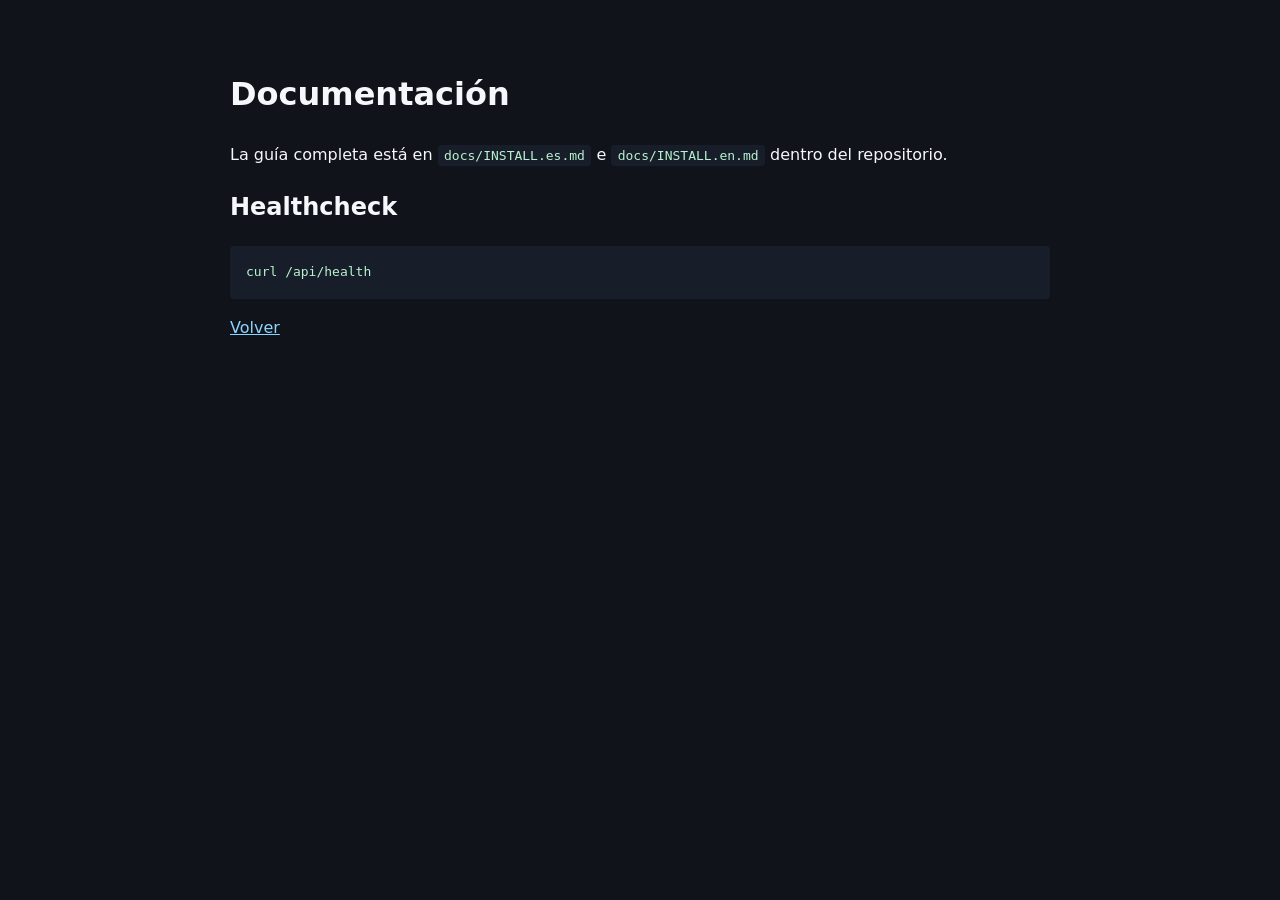
<file: dashboard_web/docs.html>
<!doctype html>
<html lang="es">
<head><meta charset="utf-8"><meta name="viewport" content="width=device-width, initial-scale=1"><title>LatamBOT - Documentación</title>
<style>body{max-width:820px;margin:0 auto;padding:3rem 1.5rem;background:#10131a;color:#f5f7fb;font-family:system-ui,sans-serif;line-height:1.6}a{color:#8bd5ff}code,pre{color:#b8f2d0;background:#181e29;padding:.2rem .4rem;border-radius:.25rem}pre{padding:1rem;overflow:auto}</style></head>
<body><h1>Documentación</h1><p>La guía completa está en <code>docs/INSTALL.es.md</code> e <code>docs/INSTALL.en.md</code> dentro del repositorio.</p><h2>Healthcheck</h2><pre>curl /api/health</pre><p><a href="/">Volver</a></p></body>
</html>
</file>
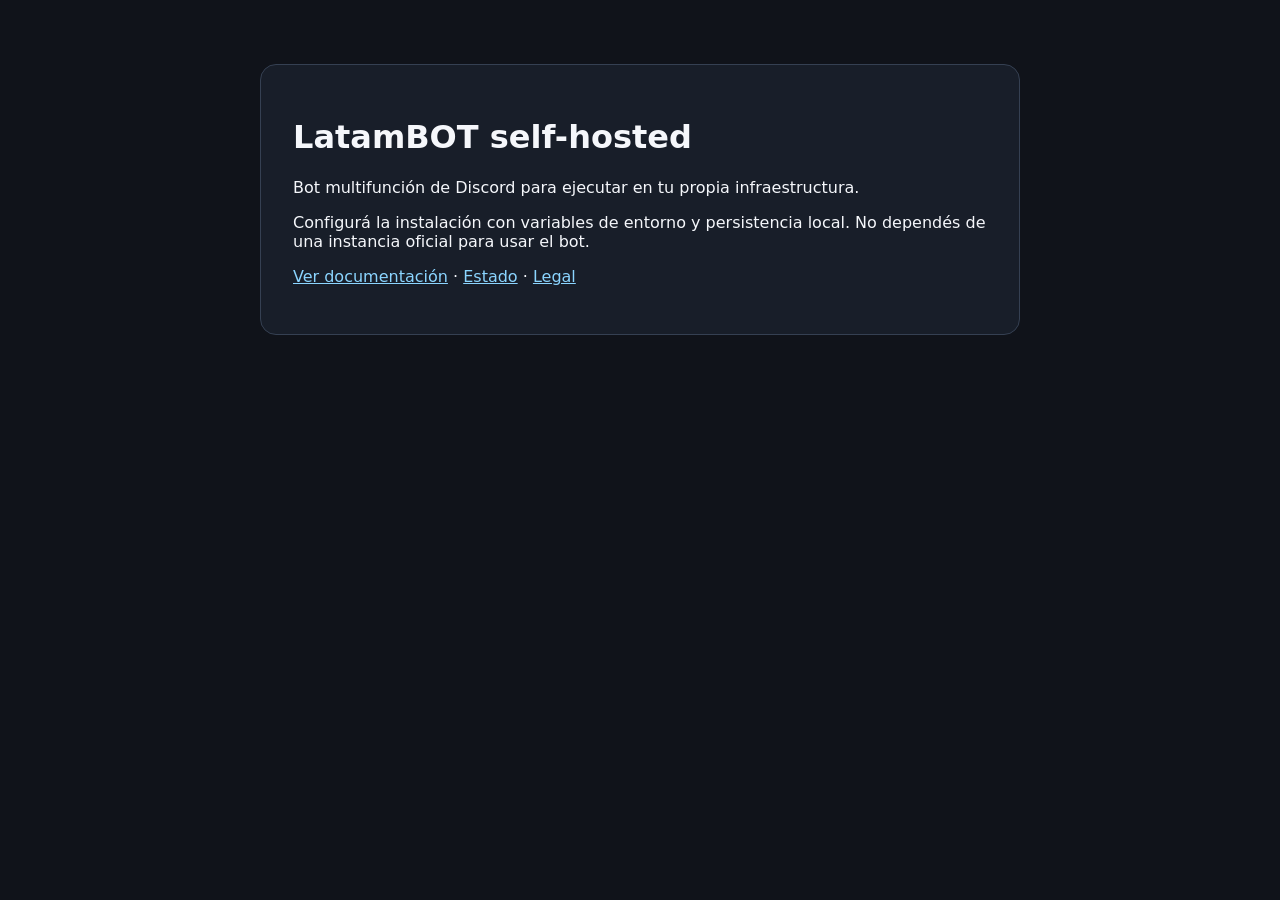
<file: dashboard_web/landing.html>
<!doctype html>
<html lang="es">
<head>
  <meta charset="utf-8">
  <meta name="viewport" content="width=device-width, initial-scale=1">
  <title>LatamBOT self-hosted</title>
  <style>
    :root { color-scheme: dark; font-family: system-ui, sans-serif; }
    body { max-width: 760px; margin: 0 auto; padding: 4rem 1.5rem; background: #10131a; color: #f5f7fb; }
    a { color: #8bd5ff; }
    .card { padding: 2rem; border: 1px solid #354052; border-radius: 1rem; background: #181e29; }
    code { color: #b8f2d0; }
  </style>
</head>
<body>
  <main class="card">
    <h1>LatamBOT self-hosted</h1>
    <p>Bot multifunción de Discord para ejecutar en tu propia infraestructura.</p>
    <p>Configurá la instalación con variables de entorno y persistencia local. No dependés de
    una instancia oficial para usar el bot.</p>
    <p><a href="/docs">Ver documentación</a> · <a href="/status">Estado</a> · <a href="/legal">Legal</a></p>
  </main>
</body>
</html>
</file>
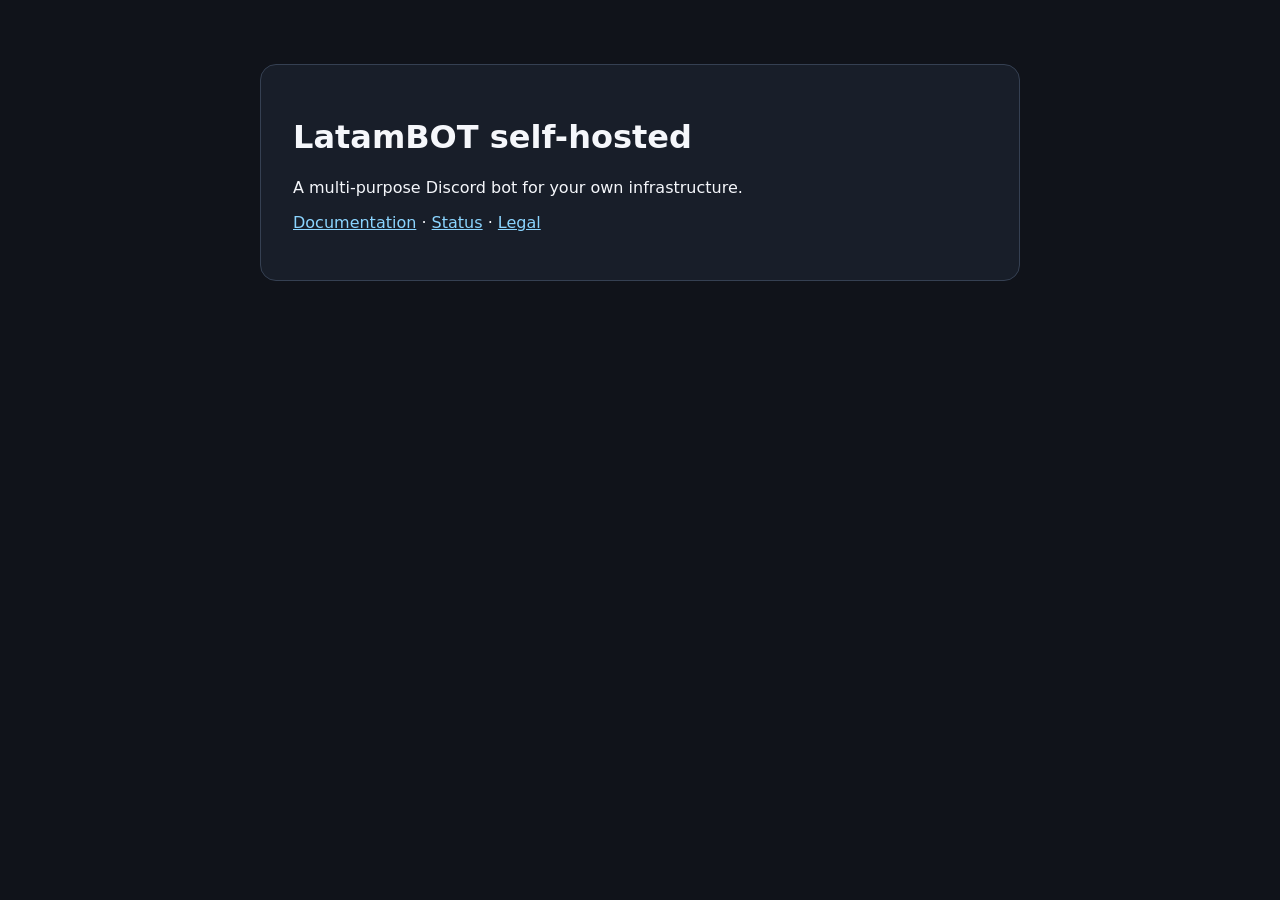
<file: dashboard_web/landing_en.html>
<!doctype html>
<html lang="en">
<head><meta charset="utf-8"><meta name="viewport" content="width=device-width, initial-scale=1"><title>LatamBOT self-hosted</title>
<style>body{max-width:760px;margin:0 auto;padding:4rem 1.5rem;background:#10131a;color:#f5f7fb;font-family:system-ui,sans-serif}a{color:#8bd5ff}.card{padding:2rem;border:1px solid #354052;border-radius:1rem;background:#181e29}</style></head>
<body><main class="card"><h1>LatamBOT self-hosted</h1><p>A multi-purpose Discord bot for your own infrastructure.</p><p><a href="/docs">Documentation</a> · <a href="/status">Status</a> · <a href="/legal">Legal</a></p></main></body>
</html>
</file>
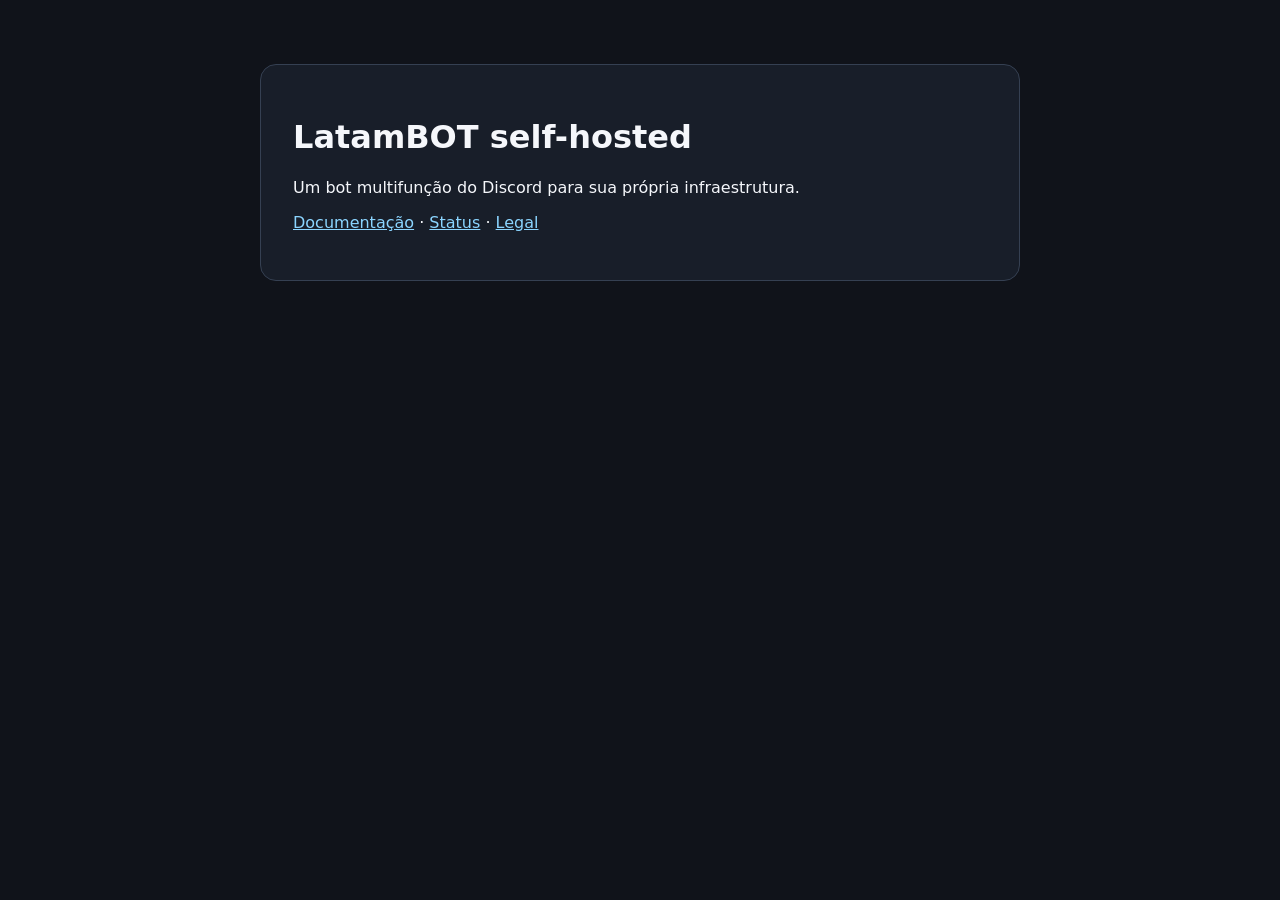
<file: dashboard_web/landing_pt.html>
<!doctype html>
<html lang="pt">
<head><meta charset="utf-8"><meta name="viewport" content="width=device-width, initial-scale=1"><title>LatamBOT self-hosted</title>
<style>body{max-width:760px;margin:0 auto;padding:4rem 1.5rem;background:#10131a;color:#f5f7fb;font-family:system-ui,sans-serif}a{color:#8bd5ff}.card{padding:2rem;border:1px solid #354052;border-radius:1rem;background:#181e29}</style></head>
<body><main class="card"><h1>LatamBOT self-hosted</h1><p>Um bot multifunção do Discord para sua própria infraestrutura.</p><p><a href="/docs">Documentação</a> · <a href="/status">Status</a> · <a href="/legal">Legal</a></p></main></body>
</html>
</file>
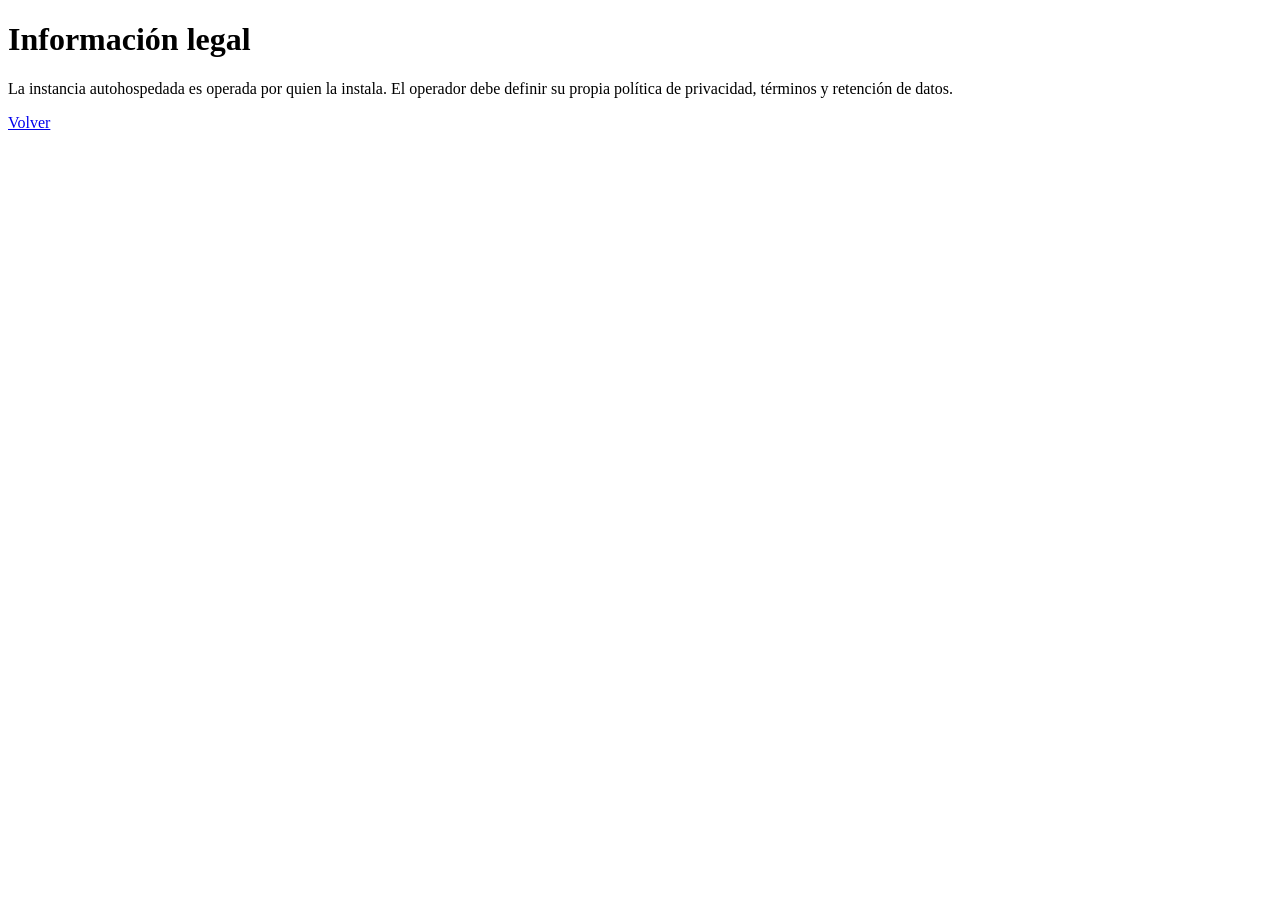
<file: dashboard_web/legal.html>
<!doctype html>
<html lang="es">
<head><meta charset="utf-8"><meta name="viewport" content="width=device-width, initial-scale=1"><title>LatamBOT - Legal</title></head>
<body><main><h1>Información legal</h1><p>La instancia autohospedada es operada por quien la instala. El operador debe definir su propia política de privacidad, términos y retención de datos.</p><a href="/">Volver</a></main></body>
</html>
</file>
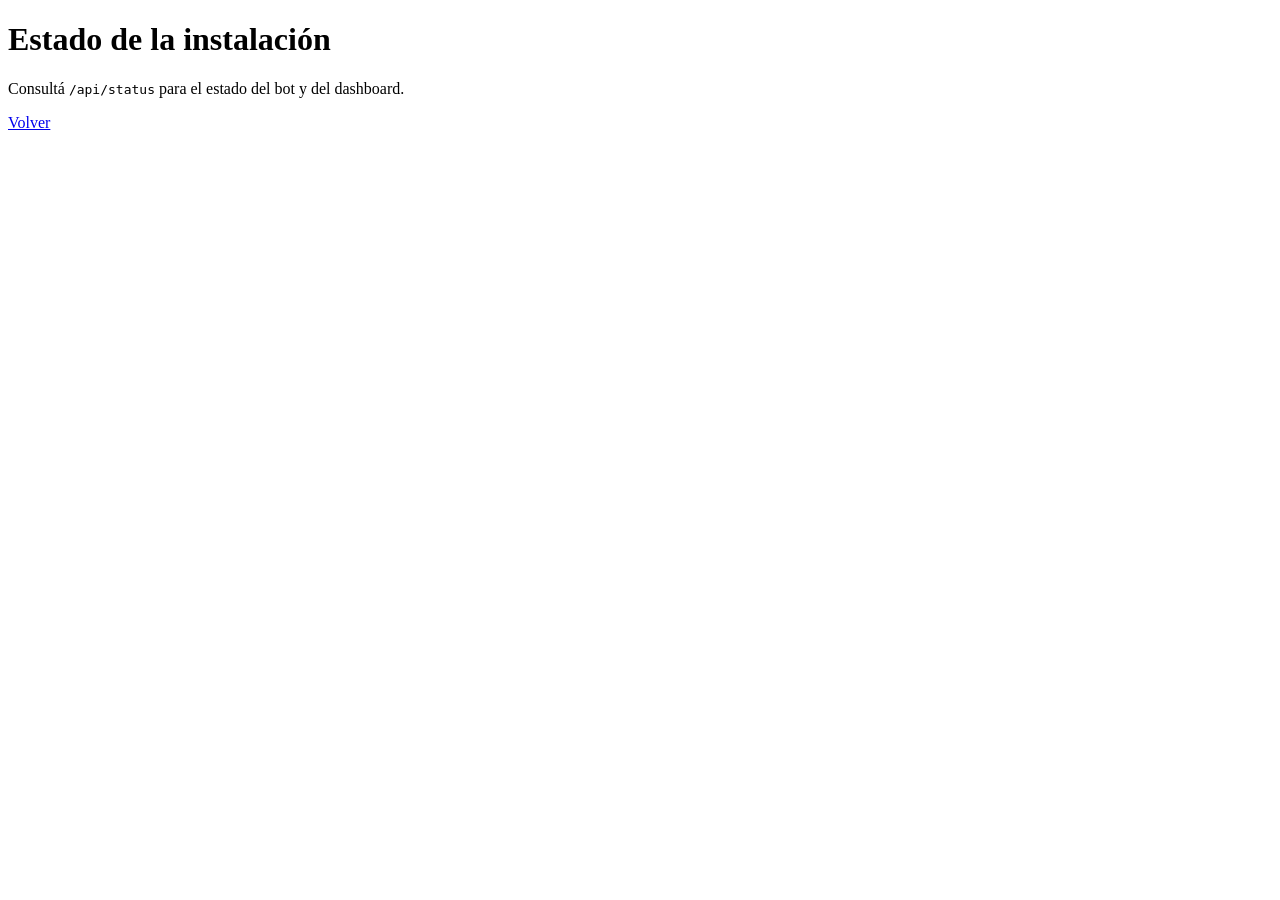
<file: dashboard_web/status.html>
<!doctype html>
<html lang="es">
<head><meta charset="utf-8"><meta name="viewport" content="width=device-width, initial-scale=1"><title>LatamBOT - Estado</title></head>
<body><main><h1>Estado de la instalación</h1><p>Consultá <code>/api/status</code> para el estado del bot y del dashboard.</p><a href="/">Volver</a></main></body>
</html>
</file>
